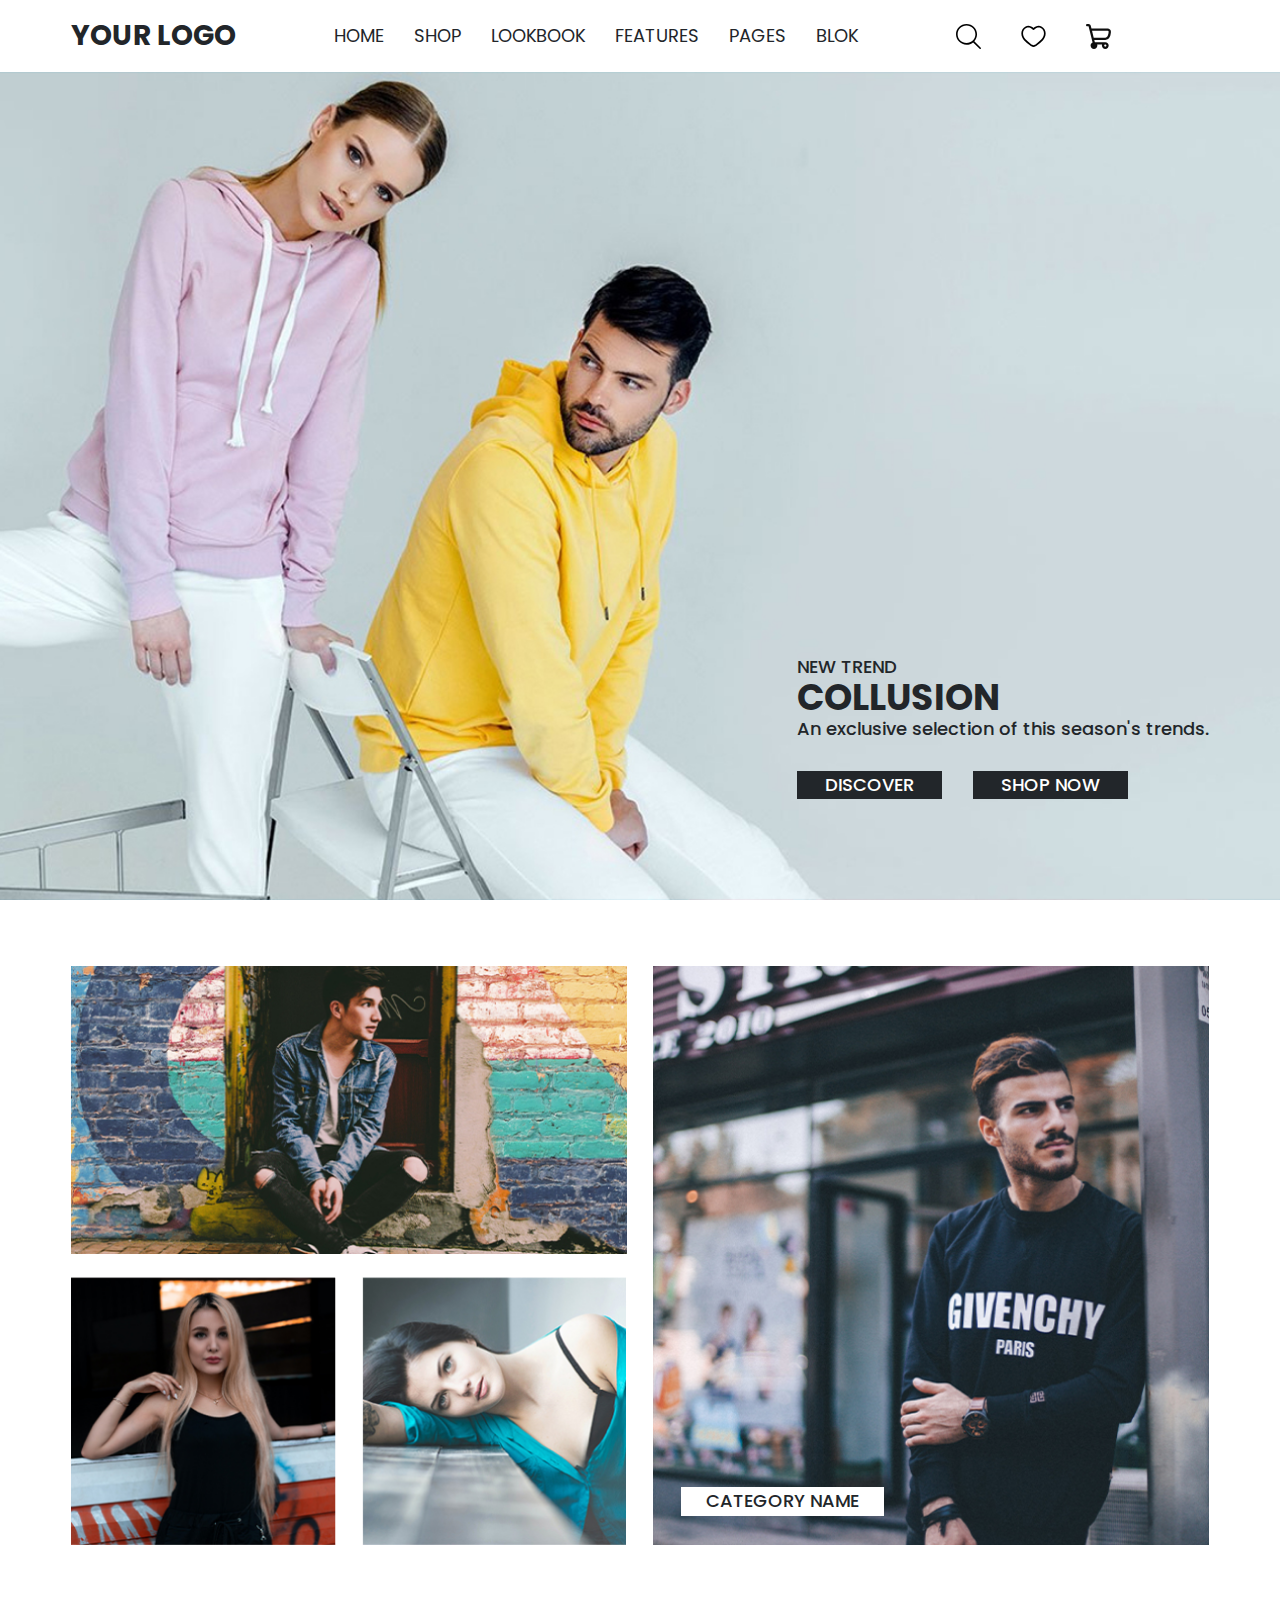
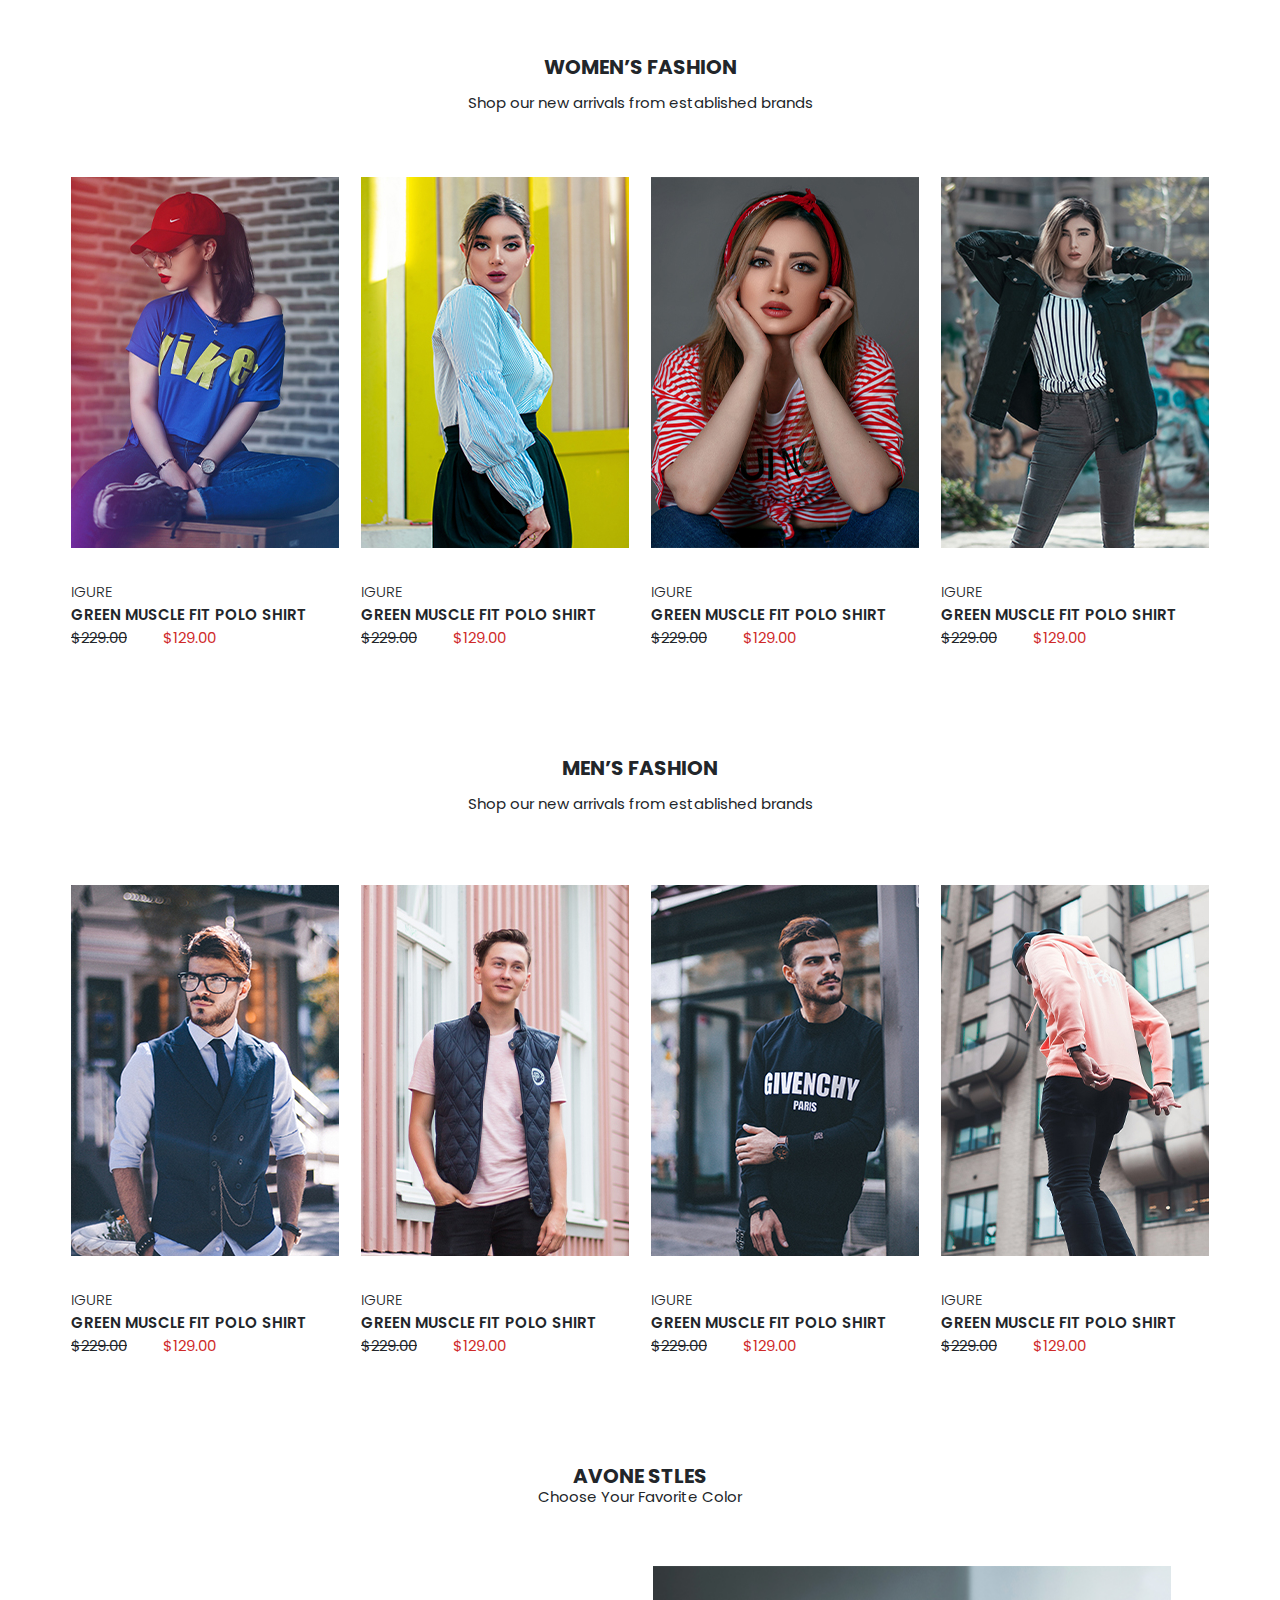
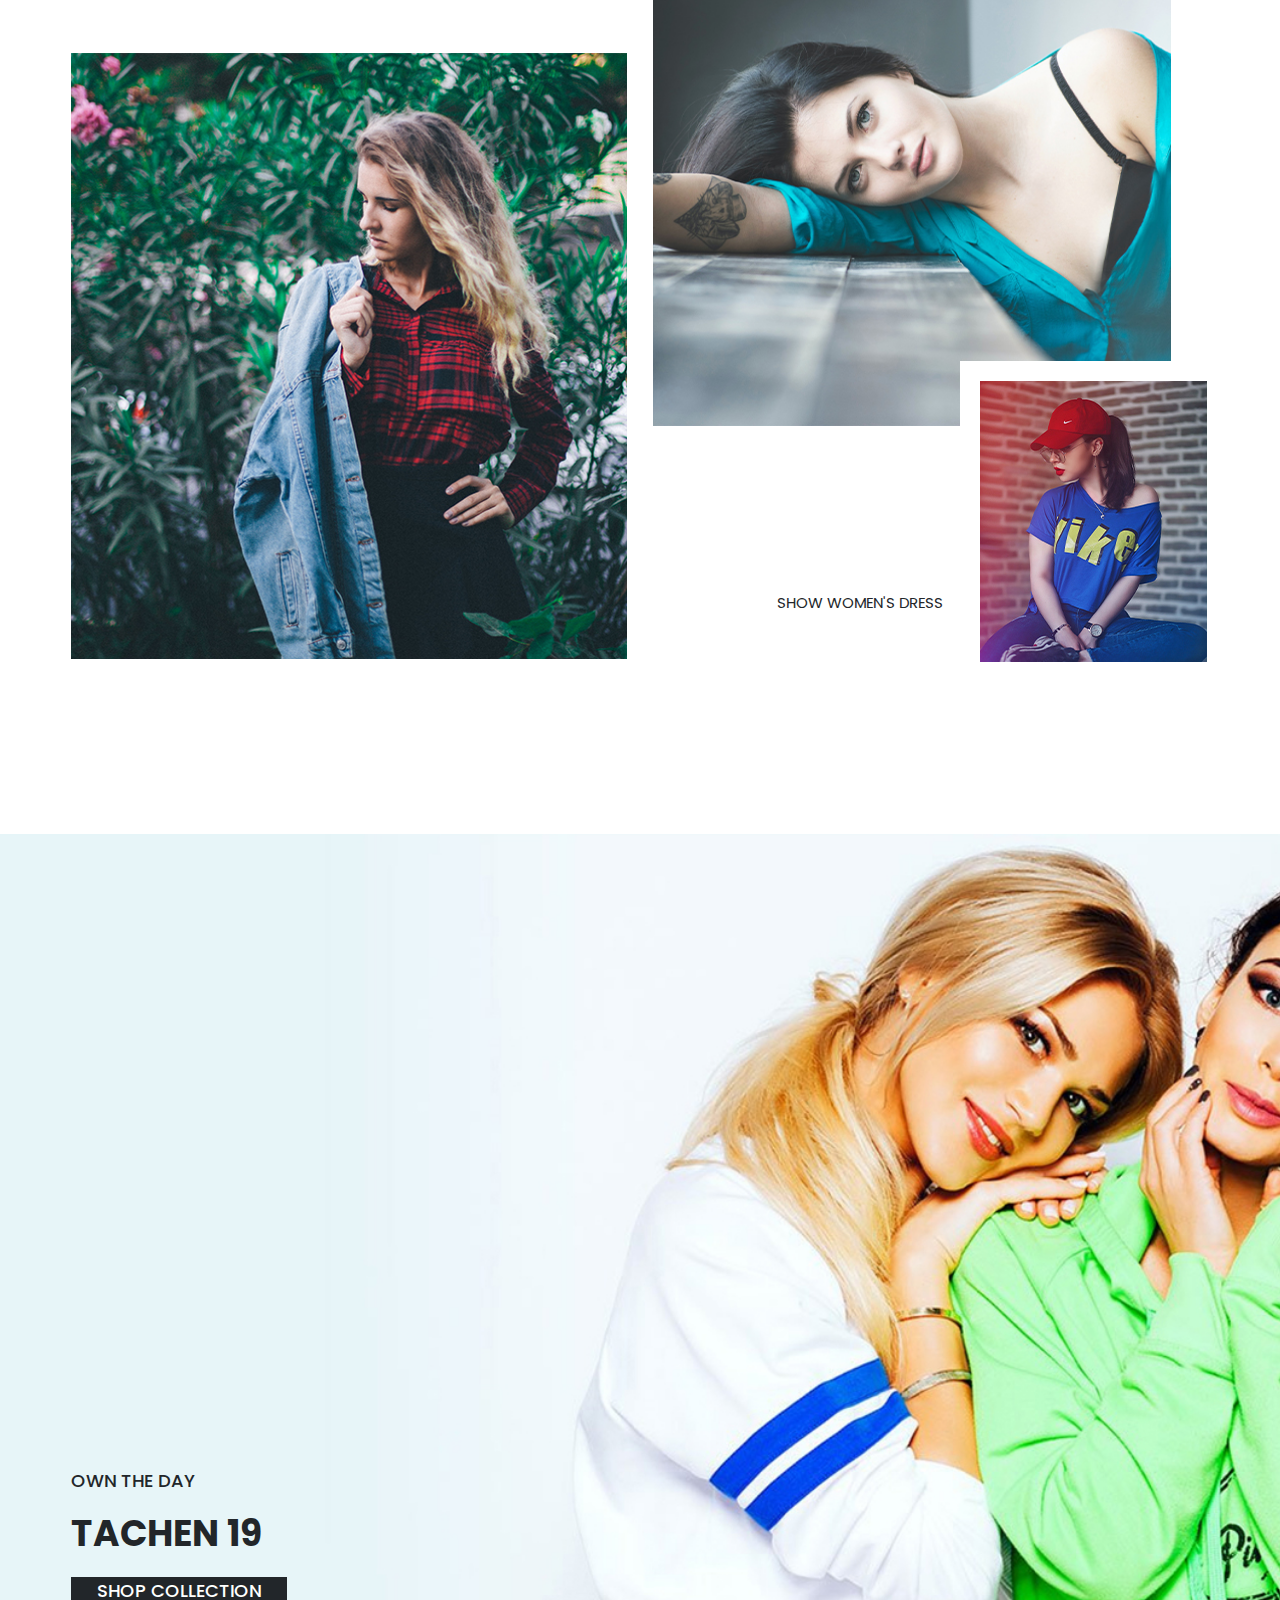
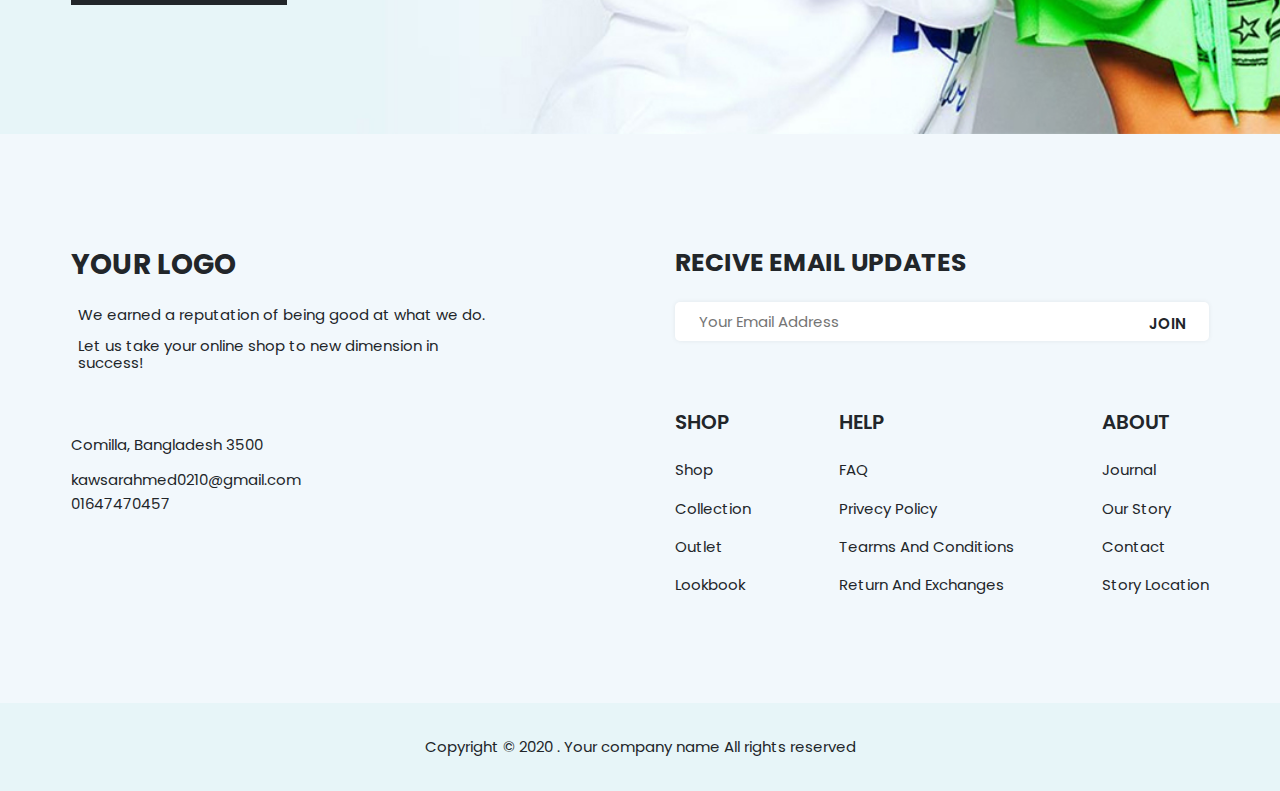
<file: index.html>
<!DOCTYPE html>
<html lang="en">
  <head>
    <meta charset="UTF-8" />
    <meta
      name="viewport"
      content="width=device-width, initial-scale=1.0"
    />
    <title>Template</title>
    <link
      rel="stylesheet"
      href="styles/fonts.css"
    />
    <link
      rel="stylesheet"
      href="styles/normalize.css"
    />
    <link
      rel="stylesheet"
      href="styles/reset.css"
    />
    <link
      rel="stylesheet"
      href="styles/base.css"
    />
    <link
      rel="stylesheet"
      href="styles/style.css"
    />
  </head>
  <body>
    <div class="wrapper">
      <header class="header">
        <div class="container">
          <div class="header__row">
            <p class="header__logo logo">your logo</p>
            <nav class="header__nav">
              <ul class="header__list">
                <li class="header__item"><a href="#">home</a></li>
                <li class="header__item"><a href="#">shop</a></li>
                <li class="header__item"><a href="#">lookbook</a></li>
                <li class="header__item"><a href="#">features</a></li>
                <li class="header__item"><a href="#">pages</a></li>
                <li class="header__item"><a href="#">blok</a></li>
              </ul>
            </nav>
            <ul class="header__svg-wrapper">
              <li class="header__svg">
                <a href="#">
                  <svg
                    viewBox="0 0 25 25"
                    xmlns="http://www.w3.org/2000/svg"
                  >
                    <path
                      fill-rule="evenodd"
                      clip-rule="evenodd"
                      d="M10.5156 19.1015C5.60156 19.1015 1.61798 15.1875 1.61798 10.3516C1.61798 5.51563 5.60156 1.59378 10.5156 1.59378C15.4297 1.59378 19.4141 5.51563 19.4141 10.3516C19.4141 15.1875 15.4297 19.1015 10.5156 19.1015ZM24.7562 23.6328L18.3039 17.2812C19.993 15.4453 21.0313 13.0234 21.0313 10.3516C21.0313 4.63281 16.3234 0 10.5156 0C4.70781 0 0 4.63281 0 10.3516C0 16.0625 4.70781 20.6953 10.5156 20.6953C13.025 20.6953 15.3266 19.8281 17.1344 18.3828L23.6125 24.7578C23.9289 25.0703 24.4406 25.0703 24.7562 24.7578C25.0726 24.4531 25.0726 23.9453 24.7562 23.6328Z"
                      fill="black"
                    />
                  </svg>
                </a>
              </li>
              <li class="header__svg">
                <a href="#">
                  <svg
                    viewBox="0 0 23 21"
                    xmlns="http://www.w3.org/2000/svg"
                  >
                    <path
                      d="M11.5 3.72985L10.9371 4.27162C11.0844 4.42464 11.2876 4.5111 11.5 4.5111C11.7124 4.5111 11.9156 4.42464 12.0629 4.27162L11.5 3.72985ZM8.8188 17.0853C7.23999 15.8408 5.51362 14.6253 4.14405 13.0832C2.80127 11.5711 1.86459 9.8068 1.86459 7.51784H0.302086C0.302086 10.2944 1.45886 12.4126 2.97575 14.1207C4.46587 15.7986 6.36539 17.1409 7.85148 18.3124L8.8188 17.0853ZM1.86459 7.51784C1.86459 5.27735 3.1306 3.39849 4.85871 2.60856C6.53758 1.84115 8.7934 2.04438 10.9371 4.27162L12.0629 3.18808C9.51927 0.545363 6.56676 0.109811 4.20913 1.18749C1.90074 2.24265 0.302086 4.69277 0.302086 7.51784H1.86459ZM7.85148 18.3124C8.38505 18.733 8.95786 19.1816 9.53834 19.5208C10.1186 19.8598 10.7808 20.1354 11.5 20.1354V18.5729C11.1775 18.5729 10.798 18.4472 10.3267 18.1717C9.85552 17.8964 9.36675 17.5173 8.8188 17.0853L7.85148 18.3124ZM15.1485 18.3124C16.6346 17.1409 18.5342 15.7986 20.0243 14.1207C21.5411 12.4126 22.6979 10.2944 22.6979 7.51784H21.1354C21.1354 9.8068 20.1988 11.5711 18.8559 13.0832C17.4864 14.6253 15.76 15.8408 14.1813 17.0853L15.1485 18.3124ZM22.6979 7.51784C22.6979 4.69277 21.0993 2.24265 18.7908 1.18749C16.4332 0.109811 13.4807 0.545363 10.9371 3.18808L12.0629 4.27162C14.2066 2.04438 16.4624 1.84115 18.1413 2.60856C19.8694 3.39849 21.1354 5.27735 21.1354 7.51784H22.6979ZM14.1813 17.0853C13.6332 17.5173 13.1445 17.8964 12.6733 18.1717C12.202 18.4472 11.8225 18.5729 11.5 18.5729V20.1354C12.2192 20.1354 12.8814 19.8598 13.4617 19.5208C14.0422 19.1816 14.6149 18.733 15.1485 18.3124L14.1813 17.0853Z"
                      fill="black"
                    />
                  </svg>
                </a>
              </li>
              <li class="header__svg">
                <a href="#">
                  <svg
                    viewBox="0 0 23 23"
                    fill="none"
                    xmlns="http://www.w3.org/2000/svg"
                  >
                    <path
                      d="M1.08329 0.041748C0.508001 0.041748 0.041626 0.508123 0.041626 1.08341C0.041626 1.65871 0.508001 2.12508 1.08329 2.12508H2.35331L6.06605 16.976C4.97158 17.4622 4.20829 18.5586 4.20829 19.8334C4.20829 21.5593 5.60741 22.9584 7.33329 22.9584C9.05918 22.9584 10.4583 21.5593 10.4583 19.8334C10.4583 19.4682 10.3956 19.1176 10.2805 18.7917H14.8028C14.6877 19.1176 14.625 19.4682 14.625 19.8334C14.625 21.5593 16.024 22.9584 17.75 22.9584C19.4759 22.9584 20.875 21.5593 20.875 19.8334C20.875 18.1075 19.4759 16.7084 17.75 16.7084H8.1466L7.62577 14.6251H17.75C19.9002 14.6251 21.1894 13.2666 21.9049 11.7666C22.604 10.3008 22.8474 8.54895 22.9323 7.27475C23.0504 5.50023 21.5836 4.20841 19.9594 4.20841H5.02161L4.37445 1.6198C4.14258 0.692363 3.30929 0.041748 2.35331 0.041748H1.08329ZM17.75 12.5417H7.10494L5.54244 6.29175H19.9594C20.5356 6.29175 20.8815 6.71545 20.8535 7.13631C20.7743 8.32529 20.5527 9.76237 20.0245 10.8698C19.5127 11.9429 18.8126 12.5417 17.75 12.5417ZM17.75 20.8686C17.1782 20.8686 16.7148 20.4052 16.7148 19.8334C16.7148 19.2616 17.1782 18.7982 17.75 18.7982C18.3217 18.7982 18.7852 19.2616 18.7852 19.8334C18.7852 20.4052 18.3217 20.8686 17.75 20.8686ZM6.29805 19.8334C6.29805 20.4052 6.76154 20.8686 7.33329 20.8686C7.90504 20.8686 8.36853 20.4052 8.36853 19.8334C8.36853 19.2616 7.90504 18.7982 7.33329 18.7982C6.76154 18.7982 6.29805 19.2616 6.29805 19.8334Z"
                      fill="#0F0F0F"
                    />
                  </svg>
                </a>
              </li>
            </ul>
            <ul class="header__btn-menu">
              <li class="header__line"></li>
              <li class="header__line"></li>
              <li class="header__line"></li>
            </ul>
          </div>
        </div>
      </header>

      <main class="main">
        <section class="collusion">
          <div class="container">
            <div class="collusion__wrapper">
              <div class="collusion__row">
                <hgroup class="collusion__hgroup">
                  <p class="collusion__desc">new trend</p>
                  <h1 class="collusion__title">collusion</h1>
                  <p class="collusion__text">
                    An exclusive selection of this season's trends.
                  </p>
                </hgroup>
                <div class="collusion__btn-wrapper">
                  <button class="collusion__btn btn">discover</button>
                  <button class="collusion__btn btn">shop now</button>
                </div>
              </div>
            </div>
          </div>
        </section>
        <section class="category">
          <div class="container">
            <div class="category__wrapper">
              <div class="category__col category__first-col">
                <div class="category__first-img-wrap img__wrap">
                  <img
                    src="img/category_name/2.jpg"
                    alt="error"
                    class="category__img img"
                  />
                </div>
                <div class="category__wrap">
                  <div class="category__col">
                    <div class="category__second-img-wrap img__wrap">
                      <img
                        src="img/category_name/Mask Group.png"
                        alt="error"
                        class="category__img img"
                      />
                    </div>
                  </div>
                  <div class="category__col">
                    <div class="category__second-img-wrap img__wrap">
                      <img
                        src="img/category_name/4.jpg"
                        alt="error"
                        class="category__img img"
                      />
                    </div>
                  </div>
                </div>
              </div>
              <div class="category__col">
                <div class="category__third-img-wrap img__wrap">
                  <img
                    src="img/category_name/5.jpg"
                    alt="error"
                    class="category__img img"
                  />
                  <button class="category__btn btn">category name</button>
                </div>
              </div>
            </div>
          </div>
        </section>
        <section class="womens">
          <div class="container">
            <hgroup class="womens__hgroup hgroup">
              <h2 class="womens__title title">women’s fashion</h2>
              <p class="womens__desc desc">
                Shop our new arrivals from established brands
              </p>
            </hgroup>
            <div class="womens__wrap wrap">
              <div class="womens__col col">
                <a
                  href="#"
                  class="womens__img__wrap img__wrap"
                >
                  <img
                    class="img"
                    src="img/womens_fashion/first_col_women.jpg"
                    alt="error"
                  />
                </a>
                <hgroup class="womens__body__wrap body__wrap">
                  <p class="womens__text text">igure</p>
                  <h3 class="womens__subtitle subtitle">
                    green muscle fit polo shirt
                  </h3>
                </hgroup>
                <div class="womens__price__wrap price__wrap">
                  <p class="womens__current-price current-price">$229.00</p>
                  <p class="womens__discount-price discount-price">$129.00</p>
                </div>
              </div>
              <div class="womens__col col">
                <a
                  href="#"
                  class="womens__img__wrap img__wrap"
                >
                  <img
                    class="img"
                    src="img/womens_fashion/second_col_women.jpg"
                    alt="error"
                  />
                </a>
                <hgroup class="womens__body__wrap body__wrap">
                  <p class="womens__text text">igure</p>
                  <h3 class="womens__subtitle subtitle">
                    green muscle fit polo shirt
                  </h3>
                </hgroup>
                <div class="womens__price__wrap price__wrap">
                  <p class="womens__current-price current-price">$229.00</p>
                  <p class="womens__discount-price discount-price">$129.00</p>
                </div>
              </div>
              <div class="womens__col col">
                <a
                  href="#"
                  class="womens__img__wrap img__wrap"
                >
                  <img
                    class="img"
                    src="img/womens_fashion/third_col_women.jpg"
                    alt="error"
                  />
                </a>
                <hgroup class="womens__body__wrap body__wrap">
                  <p class="womens__text text">igure</p>
                  <h3 class="womens__subtitle subtitle">
                    green muscle fit polo shirt
                  </h3>
                </hgroup>
                <div class="womens__price__wrap price__wrap">
                  <p class="womens__current-price current-price">$229.00</p>
                  <p class="womens__discount-price discount-price">$129.00</p>
                </div>
              </div>
              <div class="womens__col col">
                <a
                  href="#"
                  class="womens__img__wrap img__wrap"
                >
                  <img
                    class="img"
                    src="img/womens_fashion/fourth_col_women.jpg"
                    alt="error"
                  />
                </a>
                <hgroup class="womens__body__wrap body__wrap">
                  <p class="womens__text text">igure</p>
                  <h3 class="womens__subtitle subtitle">
                    green muscle fit polo shirt
                  </h3>
                </hgroup>
                <div class="womens__price__wrap price__wrap">
                  <p class="womens__current-price current-price">$229.00</p>
                  <p class="womens__discount-price discount-price">$129.00</p>
                </div>
              </div>
            </div>
          </div>
        </section>
        <section class="mens">
          <div class="container">
            <hgroup class="mens__hgroup hgroup">
              <h2 class="mens__title title">men’s fashion</h2>
              <p class="mens__desc desc">
                Shop our new arrivals from established brands
              </p>
            </hgroup>
            <div class="mens__wrap wrap">
              <div class="mens__col col">
                <a
                  href="#"
                  class="mens__img__wrap img__wrap"
                >
                  <img
                    class="img"
                    src="img/mens_fashion/first_col_men.jpg"
                    alt="error"
                  />
                </a>
                <hgroup class="mens__body__wrap body__wrap">
                  <p class="mens__text text">igure</p>
                  <h3 class="mens__subtitle subtitle">
                    green muscle fit polo shirt
                  </h3>
                </hgroup>
                <div class="mens__price__wrap price__wrap">
                  <p class="mens__current-price current-price">$229.00</p>
                  <p class="mens__discount-price discount-price">$129.00</p>
                </div>
              </div>
              <div class="mens__col col">
                <a
                  href="#"
                  class="mens__img__wrap img__wrap"
                >
                  <img
                    class="img"
                    src="img/mens_fashion/second_col_men.jpg"
                    alt="error"
                  />
                </a>
                <hgroup class="mens__body__wrap body__wrap">
                  <p class="mens__text text">igure</p>
                  <h3 class="mens__subtitle subtitle">
                    green muscle fit polo shirt
                  </h3>
                </hgroup>
                <div class="mens__price__wrap price__wrap">
                  <p class="mens__current-price current-price">$229.00</p>
                  <p class="mens__discount-price discount-price">$129.00</p>
                </div>
              </div>
              <div class="mens__col col">
                <a
                  href="#"
                  class="mens__img__wrap img__wrap"
                >
                  <img
                    class="img"
                    src="img/mens_fashion/third_col_men.jpg"
                    alt="error"
                  />
                </a>
                <hgroup class="mens__body__wrap body__wrap">
                  <p class="mens__text text">igure</p>
                  <h3 class="mens__subtitle subtitle">
                    green muscle fit polo shirt
                  </h3>
                </hgroup>
                <div class="mens__price__wrap price__wrap">
                  <p class="mens__current-price current-price">$229.00</p>
                  <p class="mens__discount-price discount-price">$129.00</p>
                </div>
              </div>
              <div class="mens__col col">
                <a
                  href="#"
                  class="mens__img__wrap img__wrap"
                >
                  <img
                    class="img"
                    src="img/mens_fashion/fourth_col_men.jpg"
                    alt="error"
                  />
                </a>
                <hgroup class="mens__body__wrap body__wrap">
                  <p class="mens__text text">igure</p>
                  <h3 class="mens__subtitle subtitle">
                    green muscle fit polo shirt
                  </h3>
                </hgroup>
                <div class="mens__price__wrap price__wrap">
                  <p class="mens__current-price current-price">$229.00</p>
                  <p class="mens__discount-price discount-price">$129.00</p>
                </div>
              </div>
            </div>
          </div>
        </section>
        <section class="avone">
          <div class="container">
            <hgroup class="avone__hgroup hgroup">
              <h2 class="avone__title title">avone stles</h2>
              <p class="avone__desc desc">choose your favorite color</p>
            </hgroup>
            <div class="avone__row">
              <div class="avone__col">
                <div class="avone__first-img-wrap img__wrap">
                  <img
                    class="avone__img img"
                    src="img/avone/avone-first-col-photo.png"
                    alt="error"
                  />
                </div>
              </div>
              <div class="avone__col">
                <div class="avone__second-img-wrap img__wrap">
                  <img
                    class="avone__img img"
                    src="img/avone/avone-second-col-photo.png"
                    alt="error"
                  />
                  <a
                    href="#"
                    class="avone__text"
                  >
                    show women's dress
                  </a>
                </div>
              </div>
            </div>
          </div>
        </section>
        <section class="tachen">
          <div class="container">
            <div class="tachen__wrapper">
              <div class="tachen__row">
                <hgroup class="tachen__hgroup">
                  <p class="tachen__desc">own the day</p>
                  <h2 class="tachen__title">tachen 19</h2>
                </hgroup>
                <div class="tachen__btn-wrapper">
                  <button class="tachen__btn btn">shop collection</button>
                </div>
              </div>
            </div>
          </div>
        </section>
      </main>
      <footer class="footer">
        <div class="container">
          <div class="footer__wrapper">
            <div class="footer__first-col">
              <p class="footer__logo logo">your logo</p>
              <div class="text__container">
                <p class="footer__text">
                  We earned a reputation of being good at what we do.
                </p>
                <p class="footer__text">
                  Let us take your online shop to new dimension in success!
                </p>
              </div>
              <address class="footer__address">
                <p class="footer__location">Comilla, Bangladesh 3500</p>
                <div class="adress__email">
                  <a
                    class="footer__email"
                    href="email:kawsarahmed0210@gmail.com"
                  >
                    kawsarahmed0210@gmail.com
                  </a>
                </div>
                <div class="adress__tel">
                  <a href="tel:01647470457">01647470457</a>
                </div>
              </address>
            </div>
            <div class="footer__second-col">
              <div class="footer__search">
                <h2 class="footer__title">recive email updates</h2>
                <form class="footer__form">
                  <label class="footer__label">
                    <input
                      placeholder="Your Email Address"
                      class="footer__input"
                      type="email"
                      name="email"
                    />
                    <button
                      type="submit"
                      class="footer__btn"
                    >
                      JOIN
                    </button>
                  </label>
                </form>
              </div>
              <div class="footer__list-item">
                <div class="footer__col">
                  <h2 class="footer__sutitle">shop</h2>
                  <ul class="footer__list">
                    <a href="#"><li class="footer__item">shop</li></a>
                    <a href="#"><li class="footer__item">collection</li></a>
                    <a href="#"><li class="footer__item">outlet</li></a>
                    <a href="#"><li class="footer__item">lookbook</li></a>
                  </ul>
                </div>
                <div class="footer__col">
                  <h2 class="footer__sutitle">help</h2>
                  <ul class="footer__list">
                    <a href="#"><li class="footer__item">FAQ</li></a>
                    <a href="#"><li class="footer__item">privecy policy</li></a>
                    <a href="#">
                      <li class="footer__item">tearms and conditions</li>
                    </a>
                    <a href="#">
                      <li class="footer__item">return and exchanges</li>
                    </a>
                  </ul>
                </div>
                <div class="footer__col">
                  <h2 class="footer__sutitle">about</h2>
                  <ul class="footer__list">
                    <a href="#"><li class="footer__item">journal</li></a>
                    <a href="#"><li class="footer__item">our story</li></a>
                    <a href="#"><li class="footer__item">contact</li></a>
                    <a href="#"><li class="footer__item">story location</li></a>
                  </ul>
                </div>
              </div>
            </div>
          </div>
        </div>
        <div class="second__conteiner">
          <p class="footer__container-text">
            Copyright © 2020 . Your company name All rights reserved
          </p>
        </div>
      </footer>
    </div>
    <script src="scripts/main.js"></script>
  </body>
</html>
</file>
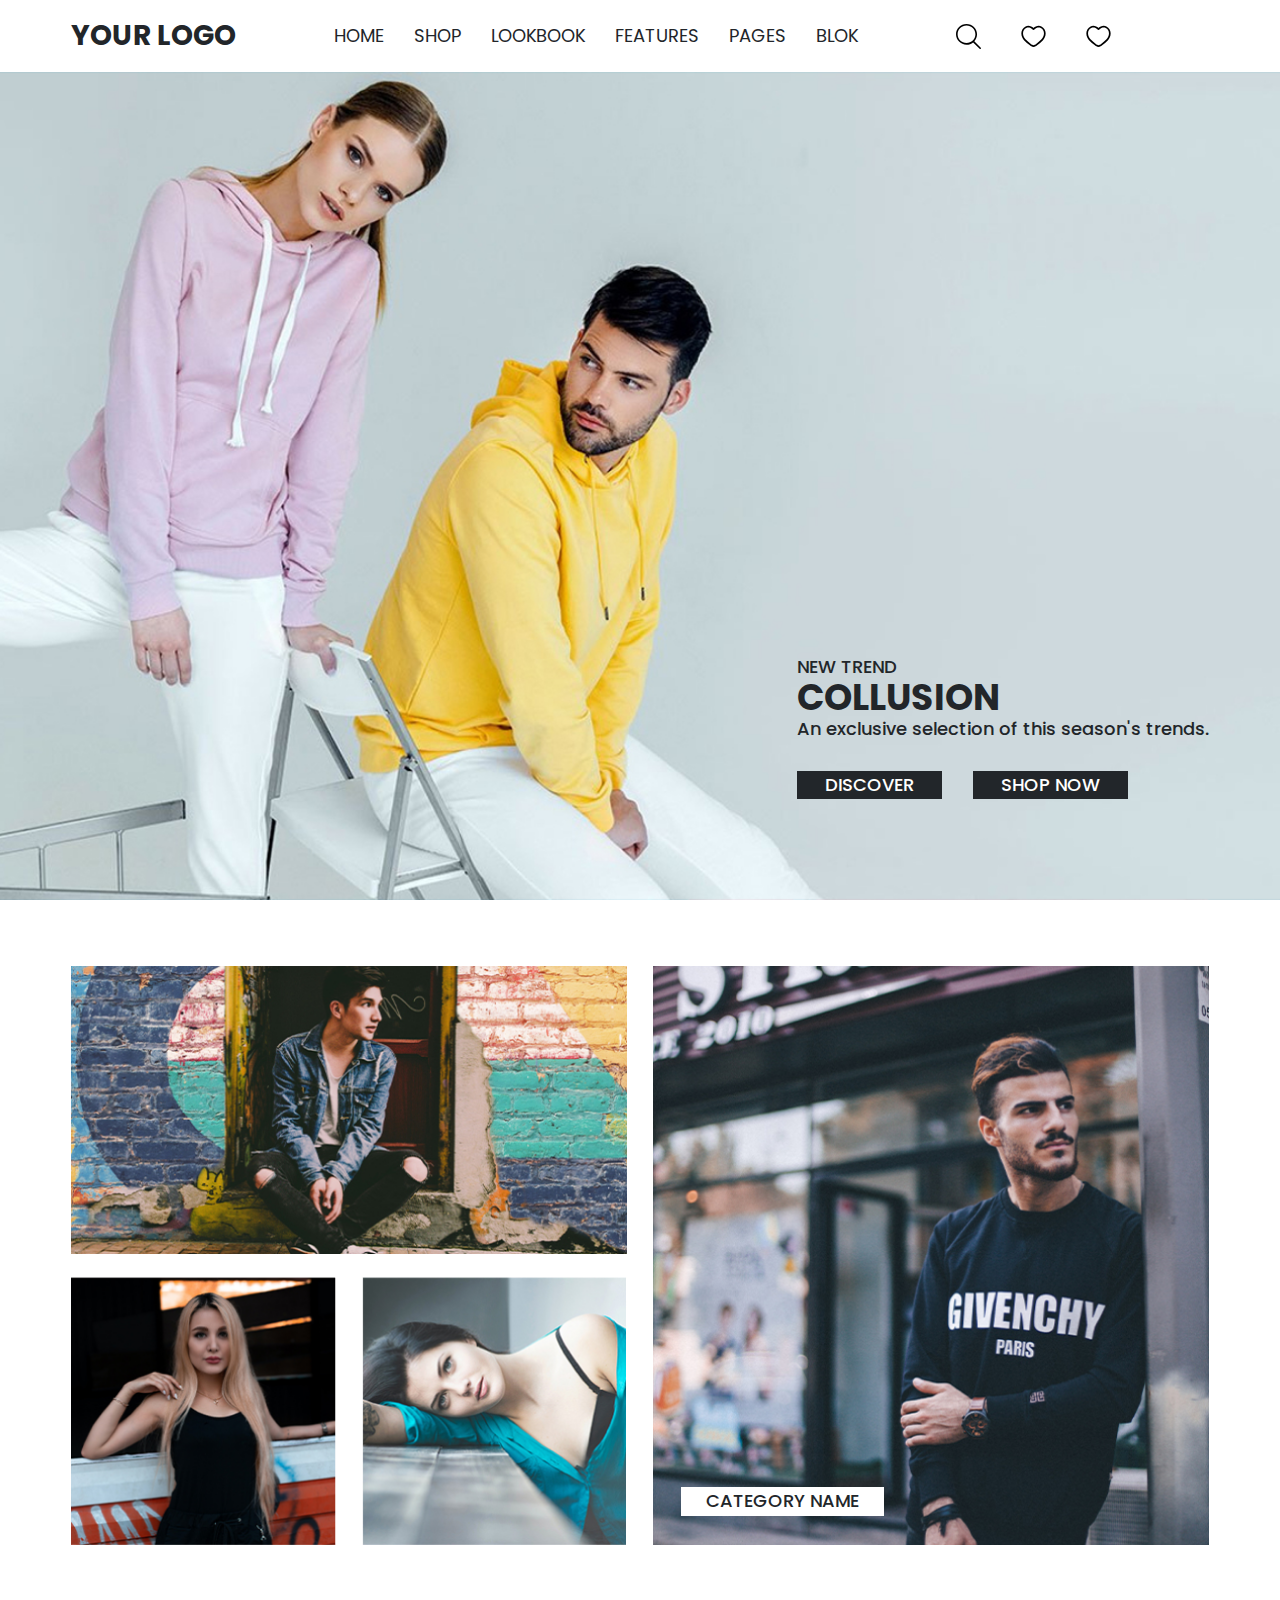
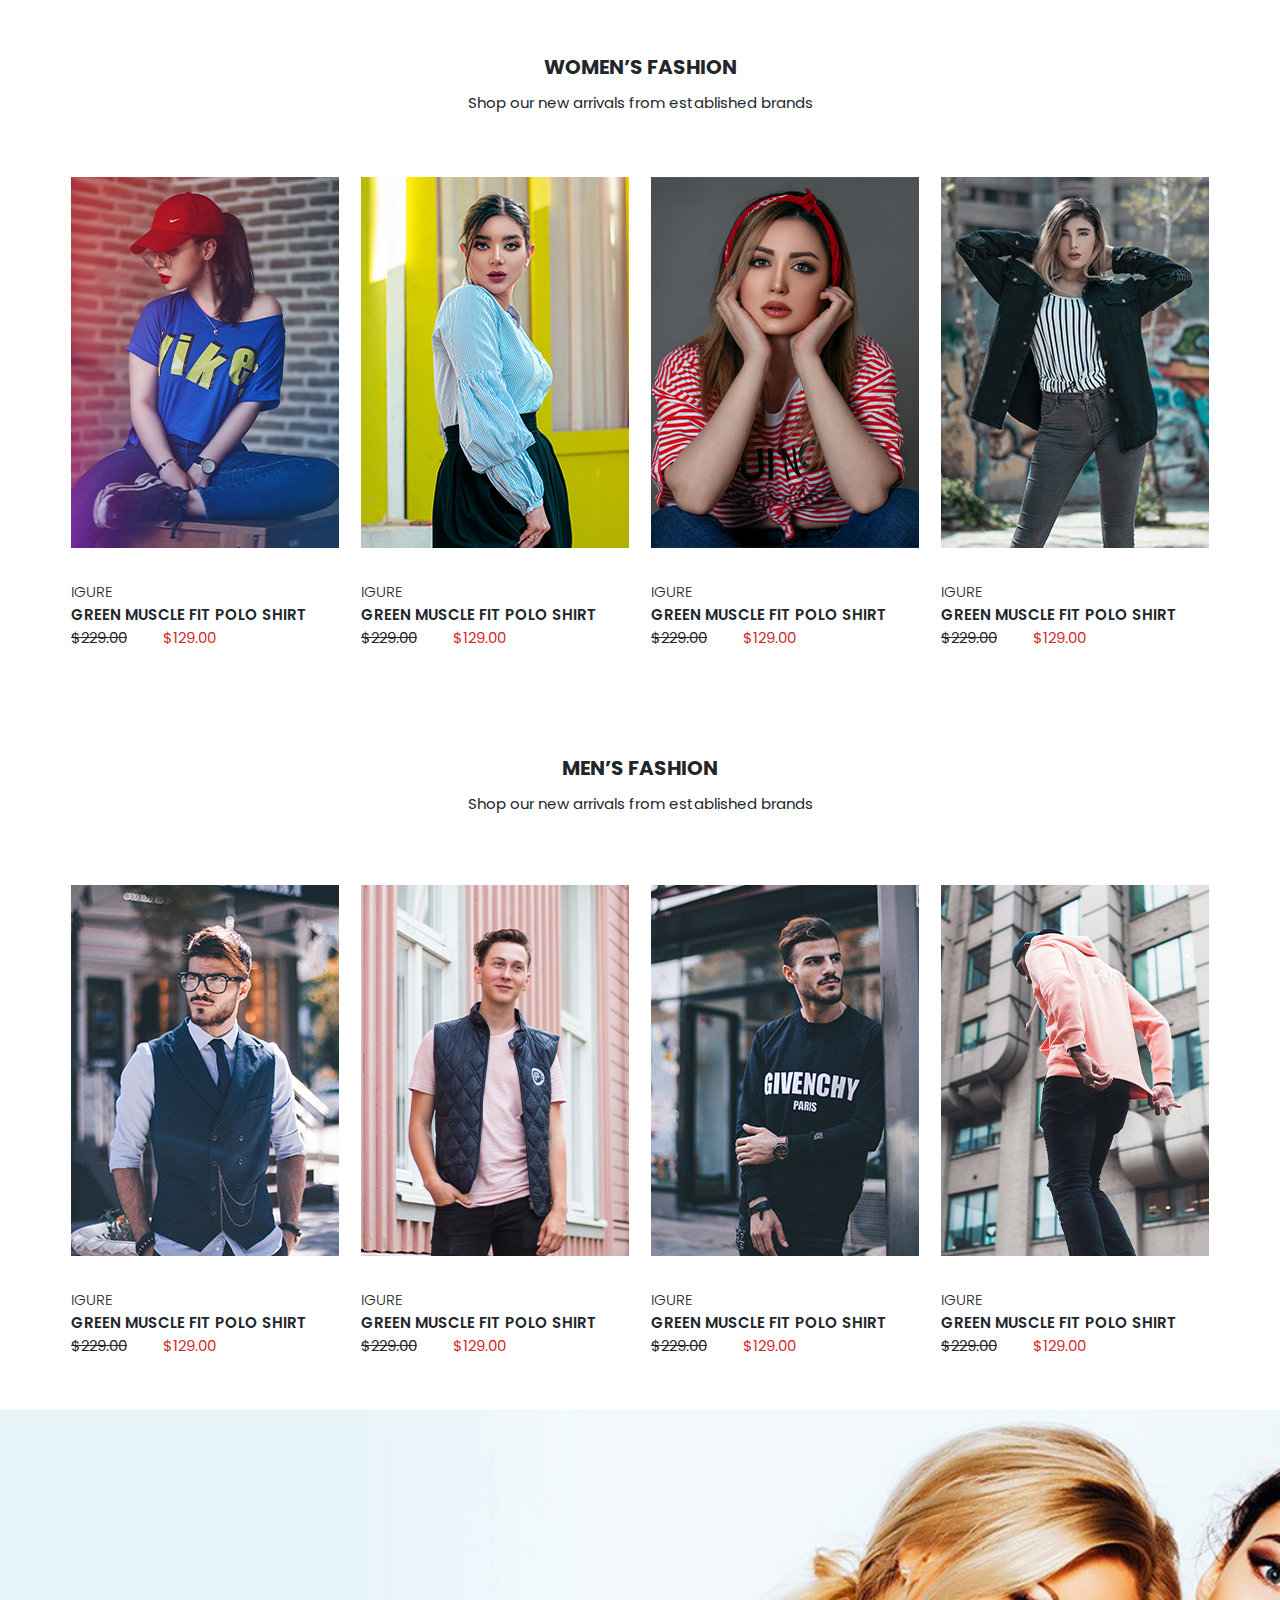
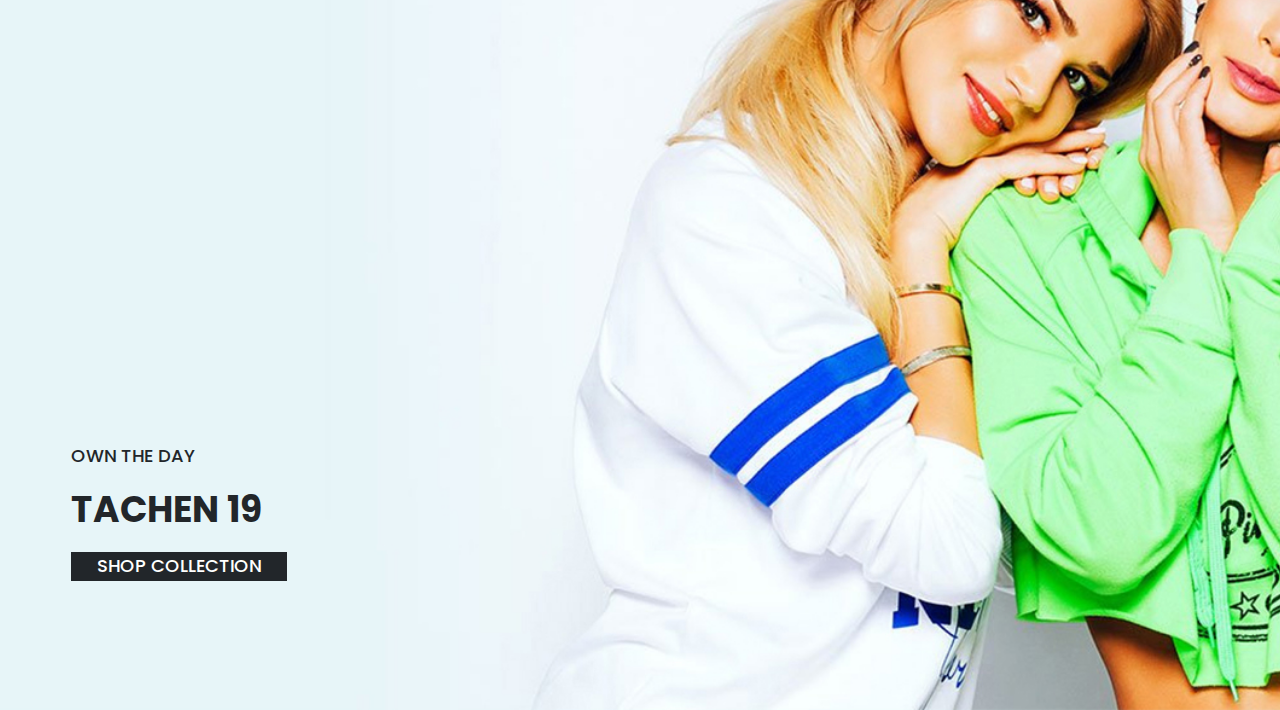
<file: Template_1/index.html>
<!DOCTYPE html>
<html lang="en">
  <head>
    <meta charset="UTF-8" />
    <meta
      name="viewport"
      content="width=device-width, initial-scale=1.0"
    />
    <title>Template</title>
    <link
      rel="stylesheet"
      href="styles/fonts.css"
    />
    <link
      rel="stylesheet"
      href="styles/normalize.css"
    />
    <link
      rel="stylesheet"
      href="styles/reset.css"
    />
    <link
      rel="stylesheet"
      href="styles/base.css"
    />
    <link
      rel="stylesheet"
      href="styles/style.css"
    />
  </head>
  <body>
    <div class="wrapper">
      <header class="header">
        <div class="container">
          <div class="header__row">
            <p class="header__logo">your logo</p>
            <nav class="header__nav">
              <ul class="header__list">
                <li class="header__item"><a href="#">home</a></li>
                <li class="header__item"><a href="#">shop</a></li>
                <li class="header__item"><a href="#">lookbook</a></li>
                <li class="header__item"><a href="#">features</a></li>
                <li class="header__item"><a href="#">pages</a></li>
                <li class="header__item"><a href="#">blok</a></li>
              </ul>
            </nav>
            <ul class="header__svg-wrapper">
              <li class="header__svg">
                <a href="#">
                  <svg
                    viewBox="0 0 25 25"
                    xmlns="http://www.w3.org/2000/svg"
                  >
                    <path
                      fill-rule="evenodd"
                      clip-rule="evenodd"
                      d="M10.5156 19.1015C5.60156 19.1015 1.61798 15.1875 1.61798 10.3516C1.61798 5.51563 5.60156 1.59378 10.5156 1.59378C15.4297 1.59378 19.4141 5.51563 19.4141 10.3516C19.4141 15.1875 15.4297 19.1015 10.5156 19.1015ZM24.7562 23.6328L18.3039 17.2812C19.993 15.4453 21.0313 13.0234 21.0313 10.3516C21.0313 4.63281 16.3234 0 10.5156 0C4.70781 0 0 4.63281 0 10.3516C0 16.0625 4.70781 20.6953 10.5156 20.6953C13.025 20.6953 15.3266 19.8281 17.1344 18.3828L23.6125 24.7578C23.9289 25.0703 24.4406 25.0703 24.7562 24.7578C25.0726 24.4531 25.0726 23.9453 24.7562 23.6328Z"
                      fill="black"
                    />
                  </svg>
                </a>
              </li>
              <li class="header__svg">
                <a href="#">
                  <svg
                    viewBox="0 0 23 21"
                    xmlns="http://www.w3.org/2000/svg"
                  >
                    <path
                      d="M11.5 3.72985L10.9371 4.27162C11.0844 4.42464 11.2876 4.5111 11.5 4.5111C11.7124 4.5111 11.9156 4.42464 12.0629 4.27162L11.5 3.72985ZM8.8188 17.0853C7.23999 15.8408 5.51362 14.6253 4.14405 13.0832C2.80127 11.5711 1.86459 9.8068 1.86459 7.51784H0.302086C0.302086 10.2944 1.45886 12.4126 2.97575 14.1207C4.46587 15.7986 6.36539 17.1409 7.85148 18.3124L8.8188 17.0853ZM1.86459 7.51784C1.86459 5.27735 3.1306 3.39849 4.85871 2.60856C6.53758 1.84115 8.7934 2.04438 10.9371 4.27162L12.0629 3.18808C9.51927 0.545363 6.56676 0.109811 4.20913 1.18749C1.90074 2.24265 0.302086 4.69277 0.302086 7.51784H1.86459ZM7.85148 18.3124C8.38505 18.733 8.95786 19.1816 9.53834 19.5208C10.1186 19.8598 10.7808 20.1354 11.5 20.1354V18.5729C11.1775 18.5729 10.798 18.4472 10.3267 18.1717C9.85552 17.8964 9.36675 17.5173 8.8188 17.0853L7.85148 18.3124ZM15.1485 18.3124C16.6346 17.1409 18.5342 15.7986 20.0243 14.1207C21.5411 12.4126 22.6979 10.2944 22.6979 7.51784H21.1354C21.1354 9.8068 20.1988 11.5711 18.8559 13.0832C17.4864 14.6253 15.76 15.8408 14.1813 17.0853L15.1485 18.3124ZM22.6979 7.51784C22.6979 4.69277 21.0993 2.24265 18.7908 1.18749C16.4332 0.109811 13.4807 0.545363 10.9371 3.18808L12.0629 4.27162C14.2066 2.04438 16.4624 1.84115 18.1413 2.60856C19.8694 3.39849 21.1354 5.27735 21.1354 7.51784H22.6979ZM14.1813 17.0853C13.6332 17.5173 13.1445 17.8964 12.6733 18.1717C12.202 18.4472 11.8225 18.5729 11.5 18.5729V20.1354C12.2192 20.1354 12.8814 19.8598 13.4617 19.5208C14.0422 19.1816 14.6149 18.733 15.1485 18.3124L14.1813 17.0853Z"
                      fill="black"
                    />
                  </svg>
                </a>
              </li>
              <li class="header__svg">
                <a href="#">
                  <svg
                    viewBox="0 0 23 21"
                    xmlns="http://www.w3.org/2000/svg"
                  >
                    <path
                      d="M11.5 3.72985L10.9371 4.27162C11.0844 4.42464 11.2876 4.5111 11.5 4.5111C11.7124 4.5111 11.9156 4.42464 12.0629 4.27162L11.5 3.72985ZM8.8188 17.0853C7.23999 15.8408 5.51362 14.6253 4.14405 13.0832C2.80127 11.5711 1.86459 9.8068 1.86459 7.51784H0.302086C0.302086 10.2944 1.45886 12.4126 2.97575 14.1207C4.46587 15.7986 6.36539 17.1409 7.85148 18.3124L8.8188 17.0853ZM1.86459 7.51784C1.86459 5.27735 3.1306 3.39849 4.85871 2.60856C6.53758 1.84115 8.7934 2.04438 10.9371 4.27162L12.0629 3.18808C9.51927 0.545363 6.56676 0.109811 4.20913 1.18749C1.90074 2.24265 0.302086 4.69277 0.302086 7.51784H1.86459ZM7.85148 18.3124C8.38505 18.733 8.95786 19.1816 9.53834 19.5208C10.1186 19.8598 10.7808 20.1354 11.5 20.1354V18.5729C11.1775 18.5729 10.798 18.4472 10.3267 18.1717C9.85552 17.8964 9.36675 17.5173 8.8188 17.0853L7.85148 18.3124ZM15.1485 18.3124C16.6346 17.1409 18.5342 15.7986 20.0243 14.1207C21.5411 12.4126 22.6979 10.2944 22.6979 7.51784H21.1354C21.1354 9.8068 20.1988 11.5711 18.8559 13.0832C17.4864 14.6253 15.76 15.8408 14.1813 17.0853L15.1485 18.3124ZM22.6979 7.51784C22.6979 4.69277 21.0993 2.24265 18.7908 1.18749C16.4332 0.109811 13.4807 0.545363 10.9371 3.18808L12.0629 4.27162C14.2066 2.04438 16.4624 1.84115 18.1413 2.60856C19.8694 3.39849 21.1354 5.27735 21.1354 7.51784H22.6979ZM14.1813 17.0853C13.6332 17.5173 13.1445 17.8964 12.6733 18.1717C12.202 18.4472 11.8225 18.5729 11.5 18.5729V20.1354C12.2192 20.1354 12.8814 19.8598 13.4617 19.5208C14.0422 19.1816 14.6149 18.733 15.1485 18.3124L14.1813 17.0853Z"
                      fill="black"
                    />
                  </svg>
                </a>
              </li>
            </ul>
            <ul class="header__btn-menu">
              <li class="header__line"></li>
              <li class="header__line"></li>
              <li class="header__line"></li>
            </ul>
          </div>
        </div>
      </header>

      <main class="main">
        <section class="collusion">
          <div class="container">
            <div class="collusion__wrapper">
              <div class="collusion__row">
                <hgroup class="collusion__hgroup">
                  <p class="collusion__desc">new trend</p>
                  <h1 class="collusion__title">collusion</h1>
                  <p class="collusion__text">
                    An exclusive selection of this season's trends.
                  </p>
                </hgroup>
                <div class="collusion__btn-wrapper">
                  <button class="collusion__btn btn">discover</button>
                  <button class="collusion__btn btn">shop now</button>
                </div>
              </div>
            </div>
          </div>
        </section>
        <section class="category">
          <div class="container">
            <div class="category__wrapper">
              <div class="category__col category__first-col">
                <div class="category__first-img-wrap img__wrap">
                  <img
                    src="img/category_name/2.jpg"
                    alt="error"
                    class="category__img img"
                  />
                </div>
                <div class="category__wrap">
                  <div class="category__col">
                    <div class="category__second-img-wrap img__wrap">
                      <img
                        src="img/category_name/Mask Group.png"
                        alt="error"
                        class="category__img img"
                      />
                    </div>
                  </div>
                  <div class="category__col">
                    <div class="category__second-img-wrap img__wrap">
                      <img
                        src="img/category_name/4.jpg"
                        alt="error"
                        class="category__img img"
                      />
                    </div>
                  </div>
                </div>
              </div>
              <div class="category__col">
                <div class="category__third-img-wrap img__wrap">
                  <img
                    src="img/category_name/5.jpg"
                    alt="error"
                    class="category__img img"
                  />
                  <button class="category__btn btn">category name</button>
                </div>
              </div>
            </div>
          </div>
        </section>
        <section class="womens">
          <div class="container">
            <hgroup class="womens__hgroup hgroup">
              <h2 class="womens__title title">women’s fashion</h2>
              <p class="womens__desc desc">
                Shop our new arrivals from established brands
              </p>
            </hgroup>
            <div class="womens__wrap wrap">
              <div class="womens__col col">
                <a
                  href="#"
                  class="womens__img__wrap img__wrap"
                >
                  <img
                    class="img"
                    src="img/womens_fashion/first_col_women.jpg"
                    alt="error"
                  />
                </a>
                <hgroup class="womens__body__wrap body__wrap">
                  <p class="womens__text text">igure</p>
                  <h3 class="womens__subtitle subtitle">
                    green muscle fit polo shirt
                  </h3>
                </hgroup>
                <div class="womens__price__wrap price__wrap">
                  <p class="womens__current-price current-price">$229.00</p>
                  <p class="womens__discount-price discount-price">$129.00</p>
                </div>
              </div>
              <div class="womens__col col">
                <a
                  href="#"
                  class="womens__img__wrap img__wrap"
                >
                  <img
                    class="img"
                    src="img/womens_fashion/second_col_women.jpg"
                    alt="error"
                  />
                </a>
                <hgroup class="womens__body__wrap body__wrap">
                  <p class="womens__text text">igure</p>
                  <h3 class="womens__subtitle subtitle">
                    green muscle fit polo shirt
                  </h3>
                </hgroup>
                <div class="womens__price__wrap price__wrap">
                  <p class="womens__current-price current-price">$229.00</p>
                  <p class="womens__discount-price discount-price">$129.00</p>
                </div>
              </div>
              <div class="womens__col col">
                <a
                  href="#"
                  class="womens__img__wrap img__wrap"
                >
                  <img
                    class="img"
                    src="img/womens_fashion/third_col_women.jpg"
                    alt="error"
                  />
                </a>
                <hgroup class="womens__body__wrap body__wrap">
                  <p class="womens__text text">igure</p>
                  <h3 class="womens__subtitle subtitle">
                    green muscle fit polo shirt
                  </h3>
                </hgroup>
                <div class="womens__price__wrap price__wrap">
                  <p class="womens__current-price current-price">$229.00</p>
                  <p class="womens__discount-price discount-price">$129.00</p>
                </div>
              </div>
              <div class="womens__col col">
                <a
                  href="#"
                  class="womens__img__wrap img__wrap"
                >
                  <img
                    class="img"
                    src="img/womens_fashion/fourth_col_women.jpg"
                    alt="error"
                  />
                </a>
                <hgroup class="womens__body__wrap body__wrap">
                  <p class="womens__text text">igure</p>
                  <h3 class="womens__subtitle subtitle">
                    green muscle fit polo shirt
                  </h3>
                </hgroup>
                <div class="womens__price__wrap price__wrap">
                  <p class="womens__current-price current-price">$229.00</p>
                  <p class="womens__discount-price discount-price">$129.00</p>
                </div>
              </div>
            </div>
          </div>
        </section>
        <section class="mens">
          <div class="container">
            <hgroup class="mens__hgroup hgroup">
              <h2 class="mens__title title">men’s fashion</h2>
              <p class="mens__desc desc">
                Shop our new arrivals from established brands
              </p>
            </hgroup>
            <div class="mens__wrap wrap">
              <div class="mens__col col">
                <a
                  href="#"
                  class="mens__img__wrap img__wrap"
                >
                  <img
                    class="img"
                    src="img/mens_fashion/first_col_men.jpg"
                    alt="error"
                  />
                </a>
                <hgroup class="mens__body__wrap body__wrap">
                  <p class="mens__text text">igure</p>
                  <h3 class="mens__subtitle subtitle">
                    green muscle fit polo shirt
                  </h3>
                </hgroup>
                <div class="mens__price__wrap price__wrap">
                  <p class="mens__current-price current-price">$229.00</p>
                  <p class="mens__discount-price discount-price">$129.00</p>
                </div>
              </div>
              <div class="mens__col col">
                <a
                  href="#"
                  class="mens__img__wrap img__wrap"
                >
                  <img
                    class="img"
                    src="img/mens_fashion/second_col_men.jpg"
                    alt="error"
                  />
                </a>
                <hgroup class="mens__body__wrap body__wrap">
                  <p class="mens__text text">igure</p>
                  <h3 class="mens__subtitle subtitle">
                    green muscle fit polo shirt
                  </h3>
                </hgroup>
                <div class="mens__price__wrap price__wrap">
                  <p class="mens__current-price current-price">$229.00</p>
                  <p class="mens__discount-price discount-price">$129.00</p>
                </div>
              </div>
              <div class="mens__col col">
                <a
                  href="#"
                  class="mens__img__wrap img__wrap"
                >
                  <img
                    class="img"
                    src="img/mens_fashion/third_col_men.jpg"
                    alt="error"
                  />
                </a>
                <hgroup class="mens__body__wrap body__wrap">
                  <p class="mens__text text">igure</p>
                  <h3 class="mens__subtitle subtitle">
                    green muscle fit polo shirt
                  </h3>
                </hgroup>
                <div class="mens__price__wrap price__wrap">
                  <p class="mens__current-price current-price">$229.00</p>
                  <p class="mens__discount-price discount-price">$129.00</p>
                </div>
              </div>
              <div class="mens__col col">
                <a
                  href="#"
                  class="mens__img__wrap img__wrap"
                >
                  <img
                    class="img"
                    src="img/mens_fashion/fourth_col_men.jpg"
                    alt="error"
                  />
                </a>
                <hgroup class="mens__body__wrap body__wrap">
                  <p class="mens__text text">igure</p>
                  <h3 class="mens__subtitle subtitle">
                    green muscle fit polo shirt
                  </h3>
                </hgroup>
                <div class="mens__price__wrap price__wrap">
                  <p class="mens__current-price current-price">$229.00</p>
                  <p class="mens__discount-price discount-price">$129.00</p>
                </div>
              </div>
            </div>
          </div>
        </section>
        <section class="tachen">
          <div class="container">
            <div class="tachen__wrapper">
              <div class="tachen__row">
                <hgroup class="tachen__hgroup">
                  <p class="tachen__desc">own the day</p>
                  <h2 class="tachen__title">tachen 19</h2>
                </hgroup>
                <div class="tachen__btn-wrapper">
                  <button class="tachen__btn btn">shop collection</button>
                </div>
              </div>
            </div>
          </div>
        </section>
      </main>
    </div>
    <script src="scripts/main.js"></script>
  </body>
</html>
</file>
<file: styles/fonts.css>
@font-face {
	font-family: "Poppins";
	src: url("../fonts/Poppins-Bold.woff2");
	font-style: normal;
	font-weight: 700;
}

@font-face {
	font-family: "Poppins";
	src: url("../fonts/Poppins-SemiBold.woff2");
	font-style: normal;
	font-weight: 600;
}

@font-face {
	font-family: "Poppins";
	src: url("../fonts/Poppins-Medium.woff2");
	font-style: normal;
	font-weight: 500;
}

@font-face {
	font-family: "Poppins";
	src: url("../fonts/Poppins-Regular.woff2");
	font-style: normal;
	font-weight: 400;
}

@font-face {
	font-family: "Poppins";
	src: url("../fonts/Poppins-Light.woff2");
	font-style: normal;
	font-weight: 300;
}
</file>
<file: styles/base.css>
html {
	box-sizing: border-box;
}

* {
	box-sizing: inherit;
}

body {
	min-width: 320px;
	font-family: "Poppins", Arial, Helvetica, sans-serif;
	font-size: 15px;
	font-weight: 400;
	color: #22262a;
	background-color: #fff;
}

.wrapper {
	overflow: hidden;
}

.container {
	margin: 0 auto;
	padding: 0 15px;
	max-width: 1168px;
}
</file>
<file: styles/style.css>
.header {
  padding: 20px 0;
  text-transform: uppercase;
}
.header__row {
  display: flex;
  align-items: center;
  justify-content: space-between;
}
.header__list {
  display: flex;
  text-align: center;
  gap: 0 30px;
}

.logo {
  font-weight: 700;
  font-size: 28px;
}
.header__item {
  position: relative;
  font-size: 18px;
}
.header__item:before,
.avone__text::before,
.footer__email::before {
  position: absolute;
  content: "";
  bottom: -2px;
  left: 0;
  background-color: #22262a;
  height: 1px;
  width: 0;
}
.header__svg-wrapper {
  display: flex;
  gap: 0 40px;
}

.header__svg {
  width: 25px;
  height: 25px;
}
.header__svg svg {
  width: 100%;
  height: 100%;
}
.collusion {
  background-image: url(../img/collusion/collusion__bg.jpg);
  background-position: center top;
  background-repeat: no-repeat;
  background-size: cover;
}
.collusion__wrapper {
  min-height: calc(100dvh - 72px);
  display: flex;
  justify-content: end;
  align-items: end;
}
.collusion__row {
  margin-bottom: 101px;
  text-transform: uppercase;
}
.collusion__desc,
.collusion__text {
  font-weight: 500;
  font-size: clamp(12px, 2vw, 18px);
}
.collusion__title {
  font-weight: 700;
  font-size: clamp(36px, 2vw, 80px);
}
.collusion__text {
  text-transform: none;
  margin-bottom: 31px;
}
.collusion__btn-wrapper {
  display: flex;
  gap: 31px;
}
.collusion__btn {
  padding: 4px 28px;
  background-color: #22262a;
  color: #fff;
}
.category {
  padding: 65.5px 0 55.5px;
}
.category__wrapper {
  display: flex;
  gap: 0 26px;
}

.category__col {
  flex: 1 1 50%;
}
.category__first-col {
  display: flex;
  flex-direction: column;
  gap: 23px 0;
}

.category__wrap {
  display: flex;
  gap: 0 26px;
}
.category__first-img-wrap {
  padding-bottom: 51.90563%;
}
.category__second-img-wrap {
  padding-bottom: 101.14503%;
}
.category__third-img-wrap {
  padding-bottom: 101.4044%;
  height: 100%;
  position: relative;
}
.btn {
  font-weight: 500;
  font-size: clamp(10px, 2vw, 18px);
  text-transform: uppercase;
  text-align: center;
}
.category__btn {
  position: absolute;
  top: 90%;
  left: 5%;
  background-color: #ffffff;
  color: #22262a;
  padding: 4px 25px;
  text-transform: uppercase;
}

.mens,
.womens,
.avone {
  padding: 55.5px 0;
  text-transform: uppercase;
}
.hgroup {
  text-align: center;
}
.womens__hgroup {
  margin-bottom: 65px;
}
.mens__hgroup {
  margin-bottom: 72px;
}
.title {
  font-weight: 700;
  font-size: 20px;
}
.desc {
  text-transform: none;
}
.womens__title,
.mens__title {
  margin-bottom: 15px;
}
.wrap {
  display: flex;
  gap: 22px;
  flex-wrap: wrap;
}
.col {
  flex-grow: 1;
}
.img__wrap {
  line-height: 0;
  position: relative;
  overflow: hidden;
}
.womens__img__wrap,
.mens__img__wrap {
  padding-bottom: 138.433%;
  display: block;
  margin-bottom: 35px;
}
.img {
  position: absolute;
  top: 0;
  left: 0;
  object-fit: cover;
  width: 100%;
  height: 100%;
}
.text {
  font-weight: 300;
  margin-bottom: 6px;
}
.subtitle {
  font-weight: 600;
  margin-bottom: 6px;
}
.price__wrap {
  display: flex;
  gap: 0 36px;
}
.current-price {
  text-decoration: line-through;
}
.discount-price {
  color: #cf2929;
}
.avone {
  margin-bottom: 120px;
}
.avone__hgroup {
  margin-bottom: 60px;
}
.avone__desc {
  text-transform: capitalize;
}
.avone__row {
  display: flex;
  gap: 26px;
}
.avone__col {
  flex: 1 1 50%;
}
.avone__first-img-wrap {
  margin-top: 87px;
  padding-bottom: 109.058%;
}
.avone__second-img-wrap {
  padding-bottom: 82.7432%;
  overflow: visible;
  margin-right: 38px;
}
.avone__second-img-wrap::after {
  content: url(../img/avone/avone-second-col-littel-photo.png);
  position: absolute;
  top: 86.031%;
  left: 59.34%;
  border-left: 20px solid #fff;
  border-top: 20px solid #fff;
  width: 44.16%;
  height: 54.67%;
}
.avone__text {
  position: absolute;
  cursor: pointer;
  top: 138.581%;
  left: 23.93%;
  text-transform: uppercase;
  height: 0.5em;
}
.tachen {
  background-image: url(../img/tachen/tachen__bg.jpg);
  background-position: center top;
  background-repeat: no-repeat;
  background-size: cover;
}
.tachen__wrapper {
  min-height: 100dvh;
  display: flex;
  align-items: end;
}
.tachen__row {
  margin-bottom: 129px;
  text-transform: uppercase;
}
.tachen__desc {
  font-weight: 500;
  font-size: 18px;
  margin-bottom: 22px;
}
.tachen__title {
  font-weight: 700;
  font-size: clamp(36px, 2vw, 80px);
  margin-bottom: 22px;
}
.tachen__btn {
  font-weight: 500;
  font-size: 18px;
  padding: 4px 26px;
  background-color: #22262a;
  color: #fff;
}
.footer {
  padding: 115px 0 0;
  background: #f2f8fc;
}
.footer__wrapper {
  display: flex;
  justify-content: space-between;
  margin-bottom: 110px;
}

.footer__title {
  margin-bottom: 24px;
  font-weight: 700;
  font-size: 25px;
}
.footer__input {
  width: 100%;
  border-radius: 5px;
  padding: 11px 24px;
  border: none;
  box-shadow: 0 0 5px 0 rgba(0, 0, 0, 0.07);
}
.footer__logo,
.footer__search,
.footer__sutitle {
  text-transform: uppercase;
}
.footer__list {
  display: flex;
  gap: 21px;
  flex-direction: column;
  text-transform: capitalize;
}
.footer__second-col {
  display: flex;
  flex-direction: column;
  gap: 70px 0;
}
.footer__address {
  font-style: normal;
  display: flex;
  flex-direction: column;
}
.adress__email {
  margin-bottom: 7px;
}
.footer__email {
  position: relative;
}
.footer__location {
  margin-bottom: 17px;
}

.footer__sutitle {
  margin-bottom: 27px;
  font-weight: 600;
  font-size: 20px;
}
.footer__list-item {
  display: flex;
  gap: 0 88px;
}
.footer__first-col {
  display: flex;
  flex-direction: column;
  gap: 17px;
}
.text__container {
  max-width: 430px;
  margin-bottom: 41px;
}
.footer__text {
  padding: 7px;
}
.footer__label {
  position: relative;
}
.footer__btn {
  position: absolute;
  top: 4px;
  right: 23px;
  font-weight: 600;
}
.second__conteiner {
  display: flex;
  justify-content: center;

  text-align: center;
  padding: 35px;
  background-color: #e7f5f8;
}

@media (max-width: 990px) {
  .category__wrapper {
    flex-direction: column;
    gap: 26px 0;
  }
}
@media (max-width: 928px) {
  .header__list {
    gap: 0 15px;
  }
}
@media (max-width: 866px) {
  .header {
    position: relative;
  }
  .header__svg-wrapper {
    margin: 0 20px 0 auto;
    gap: 25px;
  }
  .header__btn-menu {
    display: block;
    width: 30px;
    height: 20px;
    position: relative;
    flex-shrink: 0;
  }
  .header__list {
    flex-direction: column;
    gap: 3px 0;
  }
  .header__nav {
    display: none;
  }
  .header__nav_open {
    display: block;
    position: absolute;
    right: 10px;
    top: calc(100% + 5px);
    background-color: #fff;
    border-radius: 5px;
  }

  .header__line {
    position: absolute;
    left: 0;
    width: 100%;
    height: 3px;
    background-color: #22262a;
    border-radius: 2px;
    transition: 0.3s;
  }

  .header__line:nth-of-type(1) {
    top: 0;
  }

  .header__line:nth-of-type(2) {
    top: 9px;
  }

  .header__line:nth-of-type(3) {
    top: 18px;
  }
  .header__btn-menu_open .header__line:nth-of-type(1) {
    transform: rotate(45deg);
    top: 9px;
  }

  .header__btn-menu_open .header__line:nth-of-type(2) {
    display: none;
  }

  .header__btn-menu_open .header__line:nth-of-type(3) {
    transform: rotate(-45deg);
    top: 9px;
  }
}
@media (max-width: 550px) {
  .category__wrap {
    flex-direction: column;
    gap: 26px;
  }
}
@media (max-width: 640px) {
  .avone__row {
    flex-direction: column;
  }
  .avone {
    margin-bottom: 250px;
  }
}
@media (max-width: 1088px) {
  .avone__text {
    top: 79.581%;
    left: 5.93%;
  }
}
@media (hover: hover) {
  .womens__img__wrap:hover,
  .mens__img__wrap:hover {
    transition: 0.5s;
    transform: scale(1.03);
  }
  .collusion__btn:hover,
  .tachen__btn:hover {
    transition: 0.3s;
    background-color: #fff;
    color: #22262a;
  }

  .category__btn:hover {
    transition: 0.5;
    transform: scale(1.03);
    background-color: #22262a;
    color: #fff;
  }
  .header__item:hover:before,
  .avone__text:hover:before,
  .footer__email:hover:before {
    transition: 0.3s;
    width: 100%;
  }
}
@media (max-width: 994px) {
  .col {
    flex: calc(50% - 11px);
  }
  .category__wrapper {
    flex-direction: column;
    gap: 26px 0;
  }
  .footer__wrapper {
    flex-direction: column;
    align-items: center;
    text-align: center;
  }
  .footer__list-item {
    gap: 36px;
  }
  .footer__address {
    margin-bottom: 40px;
  }
}
@media (max-width: 480px) {
  .category__btn {
    font-size: 13px;

    padding: 3px 18px;
  }
}
</file>
<file: Template_1/styles/fonts.css>
@font-face {
	font-family: "Poppins";
	src: url("../fonts/Poppins-Bold.woff2");
	font-style: normal;
	font-weight: 700;
}

@font-face {
	font-family: "Poppins";
	src: url("../fonts/Poppins-SemiBold.woff2");
	font-style: normal;
	font-weight: 600;
}

@font-face {
	font-family: "Poppins";
	src: url("../fonts/Poppins-Medium.woff2");
	font-style: normal;
	font-weight: 500;
}

@font-face {
	font-family: "Poppins";
	src: url("../fonts/Poppins-Regular.woff2");
	font-style: normal;
	font-weight: 400;
}

@font-face {
	font-family: "Poppins";
	src: url("../fonts/Poppins-Light.woff2");
	font-style: normal;
	font-weight: 300;
}
</file>
<file: Template_1/styles/base.css>
html {
	box-sizing: border-box;
}

* {
	box-sizing: inherit;
}

body {
	min-width: 320px;
	font-family: "Poppins", Arial, Helvetica, sans-serif;
	font-size: 15px;
	font-weight: 400;
	color: #22262a;
	background-color: #fff;
}

.wrapper {
	overflow: hidden;
}

.container {
	margin: 0 auto;
	padding: 0 15px;
	max-width: 1168px;
}
</file>
<file: Template_1/styles/style.css>
.header {
  padding: 20px 0;
  text-transform: uppercase;
}
.header__row {
  display: flex;
  align-items: center;
  justify-content: space-between;
}
.header__list {
  display: flex;
  text-align: center;
  gap: 0 30px;
}

.header__logo {
  font-weight: 700;
  font-size: 28px;
}
.header__item {
  position: relative;
  font-size: 18px;
}
.header__item:before {
  position: absolute;
  content: "";
  bottom: -2px;
  left: 0;
  background-color: #22262a;
  height: 1px;
  width: 0;
}
.header__svg-wrapper {
  display: flex;
  gap: 0 40px;
}

.header__svg {
  width: 25px;
  height: 25px;
}
.header__svg svg {
  width: 100%;
  height: 100%;
}
.collusion {
  background-image: url(../img/collusion/collusion__bg.jpg);
  background-position: center top;
  background-repeat: no-repeat;
  background-size: cover;
}
.collusion__wrapper {
  min-height: calc(100dvh - 72px);
  display: flex;
  justify-content: end;
  align-items: end;
}
.collusion__row {
  margin-bottom: 101px;
  text-transform: uppercase;
}
.collusion__desc,
.collusion__text {
  font-weight: 500;
  font-size: clamp(12px, 2vw, 18px);
}
.collusion__title {
  font-weight: 700;
  font-size: clamp(36px, 2vw, 80px);
}
.collusion__text {
  text-transform: none;
  margin-bottom: 31px;
}
.collusion__btn-wrapper {
  display: flex;
  gap: 31px;
}
.collusion__btn {
  padding: 4px 28px;
  background-color: #22262a;
  color: #fff;
}
.category {
  padding: 65.5px 0 55.5px;
}
.category__wrapper {
  display: flex;
  gap: 0 26px;
}

.category__col {
  flex: 1 1 50%;
}
.category__first-col {
  display: flex;
  flex-direction: column;
  gap: 23px 0;
}

.category__wrap {
  display: flex;
  gap: 0 26px;
}
.category__first-img-wrap {
  padding-bottom: 51.90563%;
}
.category__second-img-wrap {
  padding-bottom: 101.14503%;
}
.category__third-img-wrap {
  padding-bottom: 101.4044%;
  height: 100%;
  position: relative;
}
.btn {
  font-weight: 500;
  font-size: clamp(10px, 2vw, 18px);
  text-transform: uppercase;
  text-align: center;
}
.category__btn {
  position: absolute;
  top: 90%;
  left: 5%;
  background-color: #ffffff;
  color: #22262a;
  padding: 4px 25px;
  text-transform: uppercase;
}

.mens,
.womens {
  padding: 55.5px 0;
  text-transform: uppercase;
}
.hgroup {
  text-align: center;
}
.womens__hgroup {
  margin-bottom: 65px;
}
.mens__hgroup {
  margin-bottom: 72px;
}
.title {
  font-weight: 700;
  font-size: 20px;
}
.desc {
  text-transform: none;
}
.womens__title,
.mens__title {
  margin-bottom: 15px;
}
.wrap {
  display: flex;
  gap: 22px;
  flex-wrap: wrap;
}
.col {
  flex-grow: 1;
}
.img__wrap {
  position: relative;
  overflow: hidden;
}
.womens__img__wrap,
.mens__img__wrap {
  padding-bottom: 138.433%;
  display: block;
  margin-bottom: 35px;
}
.img {
  position: absolute;
  top: 0;
  left: 0;
  object-fit: cover;
  width: 100%;
  height: 100%;
}
.text {
  font-weight: 300;
  margin-bottom: 6px;
}
.subtitle {
  font-weight: 600;
  margin-bottom: 6px;
}
.price__wrap {
  display: flex;
  gap: 0 36px;
}
.current-price {
  text-decoration: line-through;
}
.discount-price {
  color: #cf2929;
}
.tachen {
  background-image: url(../img/tachen/tachen__bg.jpg);
  background-position: center top;
  background-repeat: no-repeat;
  background-size: cover;
}
.tachen__wrapper {
  min-height: 100dvh;
  display: flex;
  align-items: end;
}
.tachen__row {
  margin-bottom: 129px;
  text-transform: uppercase;
}
.tachen__desc {
  font-weight: 500;
  font-size: 18px;
  margin-bottom: 22px;
}
.tachen__title {
  font-weight: 700;
  font-size: clamp(36px, 2vw, 80px);
  margin-bottom: 22px;
}
.tachen__btn {
  font-weight: 500;
  font-size: 18px;
  padding: 4px 26px;
  background-color: #22262a;
  color: #fff;
}
@media (max-width: 990px) {
  .category__wrapper {
    flex-direction: column;
    gap: 26px 0;
  }
}
@media (max-width: 928px) {
  .header__list {
    gap: 0 15px;
  }
}
@media (max-width: 866px) {
  .header {
    position: relative;
  }
  .header__svg-wrapper {
    margin: 0 20px 0 auto;
    gap: 25px;
  }
  .header__btn-menu {
    display: block;
    width: 30px;
    height: 20px;
    position: relative;
    flex-shrink: 0;
  }
  .header__list {
    flex-direction: column;
    gap: 3px 0;
  }
  .header__nav {
    display: none;
  }
  .header__nav_open {
    display: block;
    position: absolute;
    right: 10px;
    top: calc(100% + 5px);
    background-color: #fff;
    border-radius: 5px;
  }

  .header__line {
    position: absolute;
    left: 0;
    width: 100%;
    height: 3px;
    background-color: #22262a;
    border-radius: 2px;
    transition: 0.3s;
  }

  .header__line:nth-of-type(1) {
    top: 0;
  }

  .header__line:nth-of-type(2) {
    top: 9px;
  }

  .header__line:nth-of-type(3) {
    top: 18px;
  }
  .header__btn-menu_open .header__line:nth-of-type(1) {
    transform: rotate(45deg);
    top: 9px;
  }

  .header__btn-menu_open .header__line:nth-of-type(2) {
    display: none;
  }

  .header__btn-menu_open .header__line:nth-of-type(3) {
    transform: rotate(-45deg);
    top: 9px;
  }
}
@media (max-width: 550px) {
  .category__wrap {
    flex-direction: column;
    gap: 26px;
  }
}
@media (hover: hover) {
  .womens__img__wrap:hover,
  .mens__img__wrap:hover {
    transition: 0.5s;
    transform: scale(1.03);
  }
  .collusion__btn:hover,
  .tachen__btn:hover {
    transition: 0.3s;
    background-color: #fff;
    color: #22262a;
  }

  .category__btn:hover {
    transition: 0.5;
    transform: scale(1.03);
    background-color: #22262a;
    color: #fff;
  }
  .header__item:hover:before {
    transition: 0.3s;
    width: 100%;
  }
}
@media (max-width: 994px) {
  .col {
    flex: calc(50% - 11px);
  }
  .category__wrapper {
    flex-direction: column;
    gap: 26px 0;
  }
}
@media (max-width: 480px) {
  .category__btn {
    font-size: 13px;

    padding: 3px 18px;
  }
}
</file>
